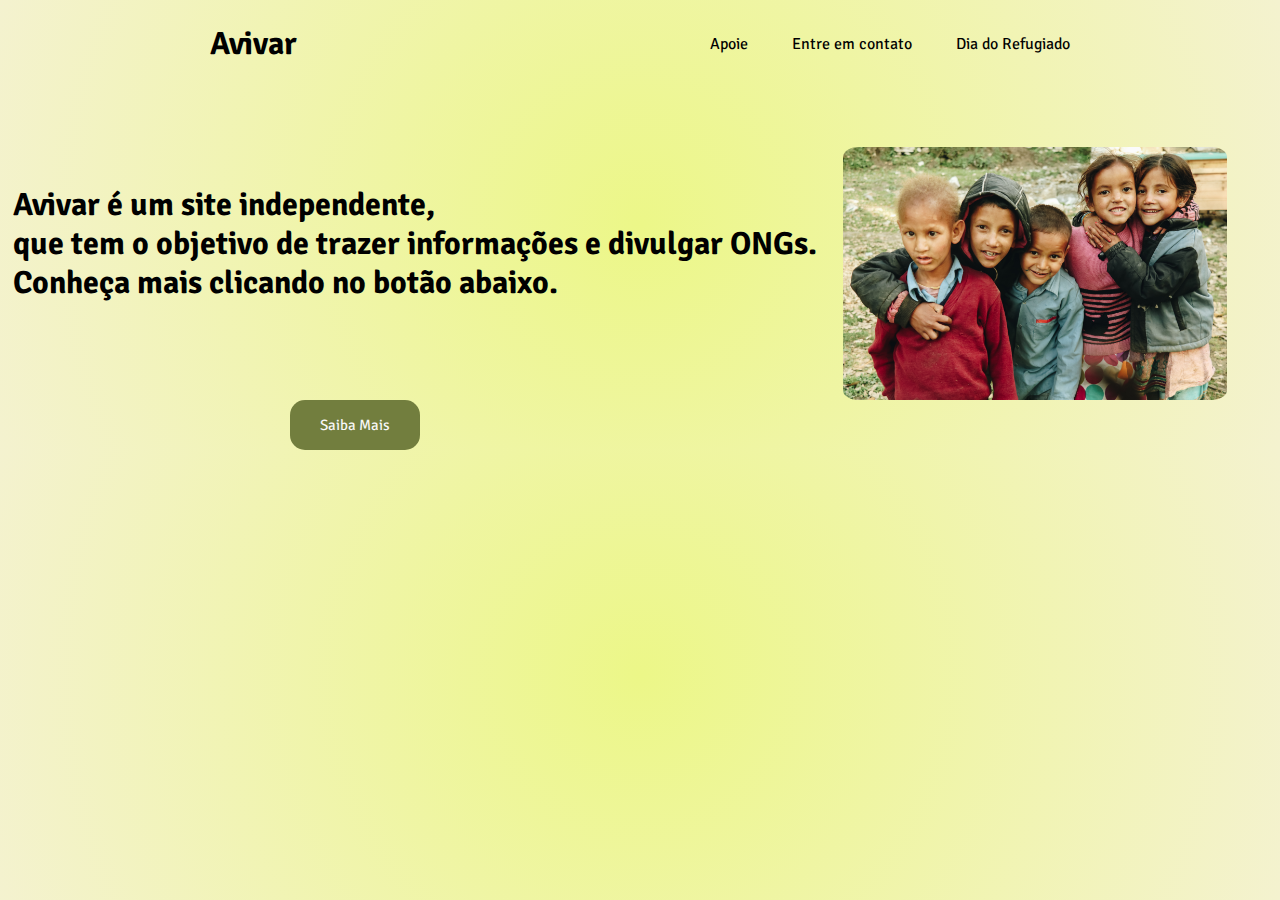
<file: Dia do Refugiado/index.html>
<!DOCTYPE html>
<html lang="pt-br">

<head>
    <meta charset="UTF-8">
    <meta name="viewport" content="width=device-width, initial-scale=1.0">
    <title>Dia do Refugiado</title>
    <link rel="stylesheet" href="style.css">
</head>

<body>
    <header class="cabecalho">
        <a href="index.html">
            <h1 class="avivar">Avivar</h1>
        </a>
        <nav class="menu">
            <a href="apoie.html" class="menu-item">Apoie</a>
            <a href="faleconosco.html" class="menu-item">Entre em contato</a>
            <a href="diadorefugiado.html" class="menu-item">Dia do Refugiado</a>
        </nav>
    </header>

    <main class="conteudo">
        <section class="conteudo-sec">
            <div class="conteudo-principal">
                <h1 class="conteudo-avivar">Avivar é um site independente,<p> que tem o objetivo de trazer informações e
                        divulgar ONGs.
                    <p>Conheça mais clicando no botão abaixo.
                </h1>
                <img class="refugiados" src="fotos/siddhant-soni-CvqCzwVOhCM-unsplash.jpg" width="30%">
            </div>

            <div class="btn">
                <a href="saibamais.html"> <button id="btnn">Saiba Mais</button> </a>
            </div>
        </section>

    </main>
</body>

</html>
</file>
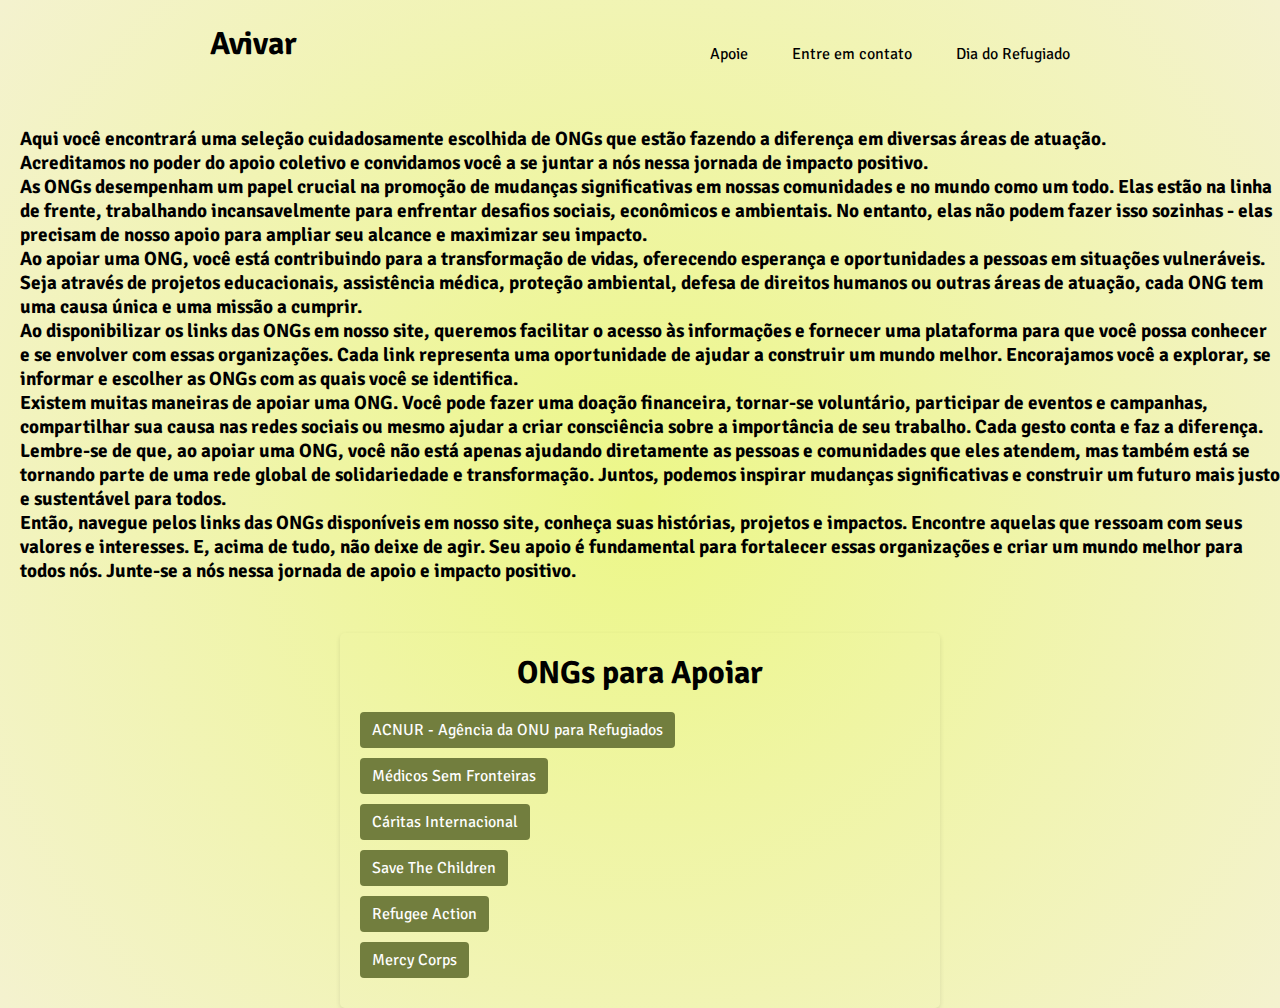
<file: Dia do Refugiado/apoie.html>
<!DOCTYPE html>
<html lang="pt-br">

<head>
    <meta charset="UTF-8">
    <meta http-equiv="X-UA-Compatible" content="IE=edge">
    <meta name="viewport" content="width=device-width, initial-scale=1.0">
    <title>Apoie a Causa</title>
    <link rel="stylesheet" href="styleap.css">
</head>

<body>
    <header class="cabecalho">
        <a href="index.html">
            <h1 class="avivar">Avivar</h1>
        </a>
        <nav class="menu">
            <a href="apoie.html" class="menu-item">Apoie</a>
            <a href="faleconosco.html" class="menu-item">Entre em contato</a>
            <a href="diadorefugiado.html" class="menu-item">Dia do Refugiado</a>
        </nav>
    </header>
    <section>
        <h2 class="texto">Aqui você encontrará uma seleção cuidadosamente escolhida de ONGs que estão fazendo a
            diferença em diversas áreas de atuação.<br> Acreditamos no poder do apoio coletivo e convidamos você a se juntar a nós nessa
            jornada de impacto positivo.<p></p>

            As ONGs desempenham um papel crucial na promoção de mudanças significativas em nossas comunidades e no mundo
            como um todo. Elas estão na linha de frente, trabalhando incansavelmente para enfrentar desafios sociais,
            econômicos e ambientais. No entanto, elas não podem fazer isso sozinhas - elas precisam de nosso apoio para
            ampliar seu alcance e maximizar seu impacto.<p></p>

            Ao apoiar uma ONG, você está contribuindo para a transformação de vidas, oferecendo esperança e
            oportunidades a pessoas em situações vulneráveis. Seja através de projetos educacionais, assistência médica,
            proteção ambiental, defesa de direitos humanos ou outras áreas de atuação, cada ONG tem uma causa única e
            uma missão a cumprir.<p></p>

            Ao disponibilizar os links das ONGs em nosso site, queremos facilitar o acesso às informações e fornecer uma
            plataforma para que você possa conhecer e se envolver com essas organizações. Cada link representa uma
            oportunidade de ajudar a construir um mundo melhor. Encorajamos você a explorar, se informar e escolher as
            ONGs com as quais você se identifica.<p></p>


            Existem muitas maneiras de apoiar uma ONG. Você pode fazer uma doação financeira, tornar-se voluntário,
            participar de eventos e campanhas, compartilhar sua causa nas redes sociais ou mesmo ajudar a criar
            consciência sobre a importância de seu trabalho. Cada gesto conta e faz a diferença.<p></p>


            Lembre-se de que, ao apoiar uma ONG, você não está apenas ajudando diretamente as pessoas e comunidades que
            eles atendem, mas também está se tornando parte de uma rede global de solidariedade e transformação. Juntos,
            podemos inspirar mudanças significativas e construir um futuro mais justo e sustentável para todos.<p></p>


            Então, navegue pelos links das ONGs disponíveis em nosso site, conheça suas histórias, projetos e impactos.
            Encontre aquelas que ressoam com seus valores e interesses. E, acima de tudo, não deixe de agir. Seu apoio é
            fundamental para fortalecer essas organizações e criar um mundo melhor para todos nós. Junte-se a nós nessa
            jornada de apoio e impacto positivo.<p></p>
        </h2>
    </section>
    <div class="container">
        <h1>ONGs para Apoiar</h1>
        <ul class="ong-list">
            <li class="ong-list-item">
                <a class="ong-link" href="https://www.acnur.org/">ACNUR - Agência da ONU para Refugiados</a>
            </li>
            <li class="ong-list-item">
                <a class="ong-link" href="https://www.msf.org.br/">Médicos Sem Fronteiras</a>
            </li>
            <li class="ong-list-item">
                <a class="ong-link" href="https://www.caritas.org/">Cáritas Internacional</a>
            </li>
            <li class="ong-list-item">
                <a class="ong-link" href="https://www.savethechildren.org/">Save The Children</a>
            </li>
            <li class="ong-list-item">
                <a class="ong-link" href="https://www.refugee-action.org.uk/">Refugee Action</a>
            </li>
            <li class="ong-list-item">
                <a class="ong-link" href="https://www.mercycorps.org/">Mercy Corps</a>
            </li>

        </ul>
    </div>
</body>

</html>
</file>
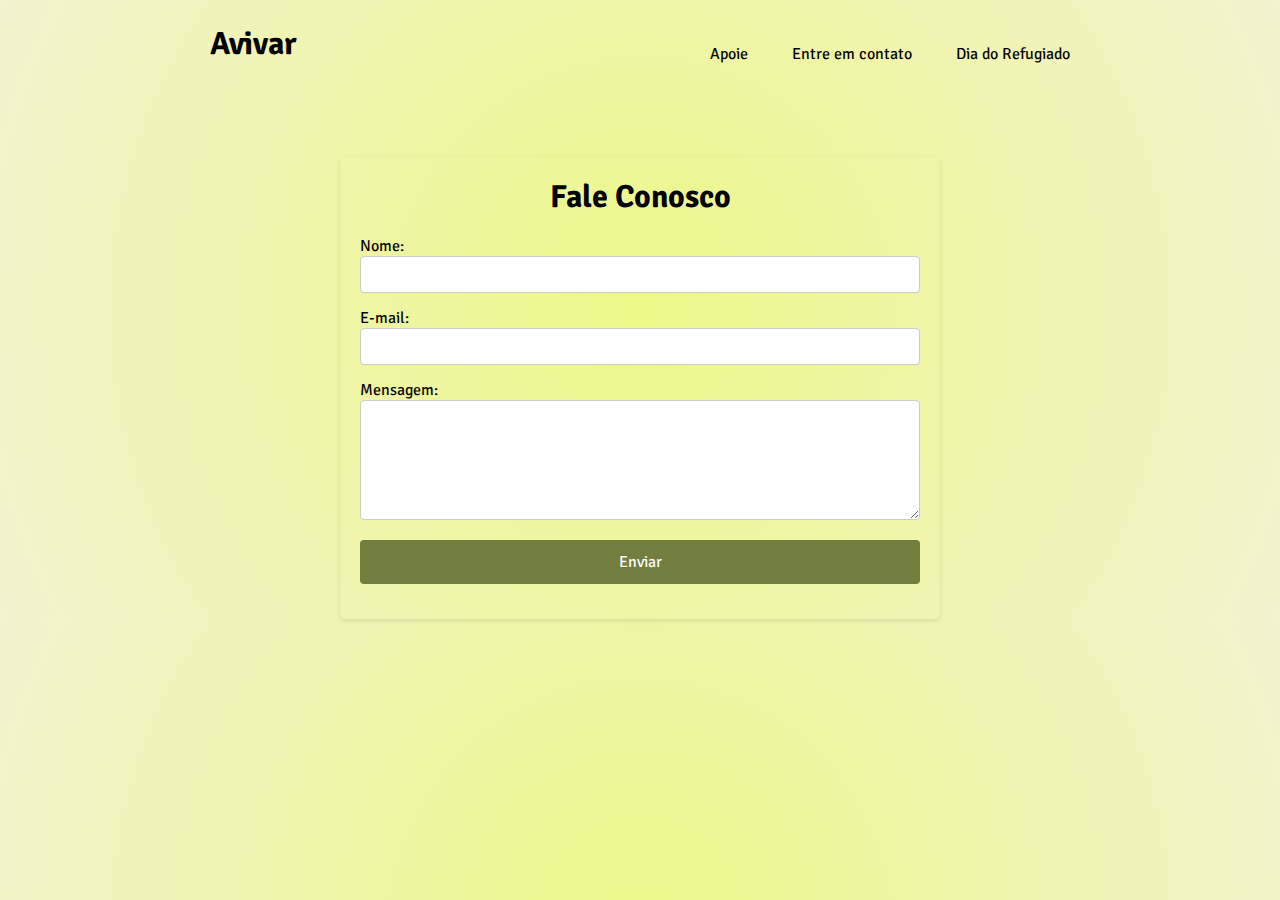
<file: Dia do Refugiado/faleconosco.html>
<!DOCTYPE html>
<html lang="en">
<head>
    <meta charset="UTF-8">
    <meta http-equiv="X-UA-Compatible" content="IE=edge">
    <meta name="viewport" content="width=device-width, initial-scale=1.0">
    <title>Fale Conosco</title>
    <link rel="stylesheet" href="stylefc.css">

<head>
    <title>Fale Conosco</title>

</head>

<body>
    <header class="cabecalho">
        <a href="index.html">
            <h1 class="avivar">Avivar</h1>
        </a>
        <nav class="menu">
            <a href="apoie.html" class="menu-item">Apoie</a>
            <a href="faleconosco.html" class="menu-item">Entre em contato</a>
            <a href="diadorefugiado.html" class="menu-item">Dia do Refugiado</a>
        </nav>
    </header>

    <div class="container">
        <h1>Fale Conosco</h1>
        <form action="#" method="POST">
            <label for="name">Nome:</label>
            <input type="text" id="name" name="name" required>

            <label for="email">E-mail:</label>
            <input type="email" id="email" name="email" required>

            <label for="message">Mensagem:</label>
            <textarea id="message" name="message" required></textarea>

            <input type="submit" value="Enviar">
        </form>
    </div>
</body>

</html>
</file>
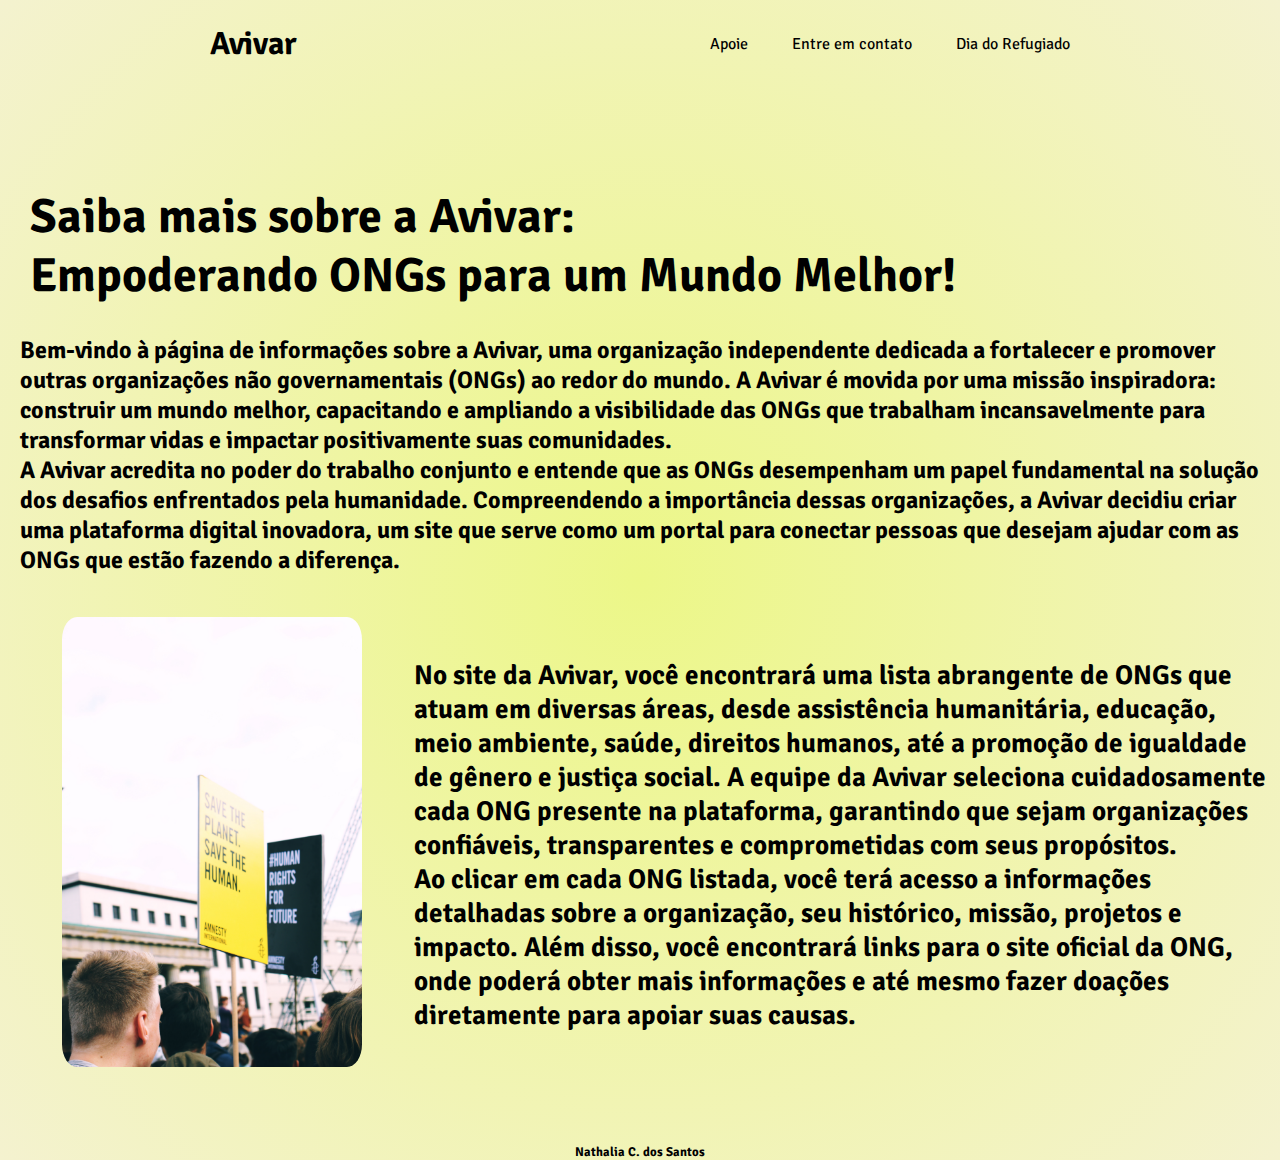
<file: Dia do Refugiado/saibamais.html>
<!DOCTYPE html>
<html lang="en">

<head>
    <meta charset="UTF-8">
    <meta http-equiv="X-UA-Compatible" content="IE=edge">
    <meta name="viewport" content="width=device-width, initial-scale=1.0">
    <link rel="stylesheet" href="stylesm.css">
    <title>Conheça a Avivar</title>
</head>

<body>
    <header class="cabecalho">
        <a href="index.html"> <h1 class="avivar">Avivar</h1> </a>
        <nav class="menu">
            <a href="apoie.html" class="menu-item">Apoie</a>
            <a href="faleconosco.html" class="menu-item">Entre em contato</a>
            <a href="diadorefugiado.html" class="menu-item">Dia do Refugiado</a>
        </nav>
    </header>

    <main>
        <section class="empoderando">
            <h1 class="sbe">
                Saiba mais sobre a Avivar: <p></p> Empoderando ONGs para um Mundo Melhor!<p>
            </h1>

            <h2 class="missao">Bem-vindo à página de informações sobre a Avivar, uma organização independente dedicada a
                fortalecer e
                promover outras organizações não governamentais (ONGs) ao redor do mundo. A Avivar é movida por uma
                missão inspiradora: construir um mundo melhor, capacitando e ampliando a visibilidade das ONGs que
                trabalham incansavelmente para transformar vidas e impactar positivamente suas comunidades.<p>

                    A Avivar acredita no poder do trabalho conjunto e entende que as ONGs desempenham um papel
                    fundamental na solução dos desafios enfrentados pela humanidade. Compreendendo a importância dessas
                    organizações, a Avivar decidiu criar uma plataforma digital inovadora, um site que serve como um
                    portal para conectar pessoas que desejam ajudar com as ONGs que estão fazendo a diferença.

            </h2>

        </section>
        <section class="tabela">
            <table border="0">
                <tr>
                    <td> <img class="imagem1" src="fotos/christian-lue-J1cX5fMuEGE-unsplash.jpg" width="300"></td>
                    <td>
                        <h1 class="poder">No site da Avivar, você encontrará uma lista abrangente de ONGs que atuam em
                            diversas
                            áreas, desde assistência humanitária, educação, meio ambiente, saúde, direitos humanos, até
                            a
                            promoção de igualdade de gênero e justiça social. A equipe da Avivar seleciona
                            cuidadosamente
                            cada
                            ONG presente na plataforma, garantindo que sejam organizações confiáveis, transparentes e
                            comprometidas com seus propósitos.<p></p>
                            Ao clicar em cada ONG listada, você terá acesso a informações detalhadas sobre a
                            organização,
                            seu
                            histórico, missão, projetos e impacto. Além disso, você encontrará links para o site oficial
                            da
                            ONG,
                            onde poderá obter mais informações e até mesmo fazer doações diretamente para apoiar suas
                            causas. </h1>
                        </th>
                </tr>
            </table>
        </section>

    </main>
    <footer class="rodape">
        <h3 class="final">Nathalia C. dos Santos</h3>
    </footer>
</body>

</html>
</file>
<file: Dia do Refugiado/style.css>
@import url('https://fonts.googleapis.com/css2?family=Signika+Negative:wght@500&family=Titillium+Web:wght@200;300&display=swap');

  * {
      margin: 0;
      padding: 0;
      box-sizing: border-box;
      text-decoration: none;
  }

  body {
      font-family: 'Signika Negative', sans-serif;
      font-size: 100%;
      background: rgb(236, 247, 136);
      background: -moz-radial-gradient(circle, rgba(236, 247, 136, 1) 0%, rgba(244, 242, 207, 1) 100%);
      background: -webkit-radial-gradient(circle, rgba(236, 247, 136, 1) 0%, rgba(244, 242, 207, 1) 100%);
      background: radial-gradient(circle, rgba(236, 247, 136, 1) 0%, rgba(244, 242, 207, 1) 100%);
      filter: progid:DXImageTransform.Microsoft.gradient(startColorstr="#ecf788", endColorstr="#f4f2cf", GradientType=1);
  }


  .cabecalho {
      display: flex;
      flex-direction: row;
      align-items: center;
      justify-content: space-around;
      padding: 24px;
  }

  .conteudo-principal {
      display: flex;
      flex-direction: row;
      align-items: center;
      justify-content: space-around;

  }

  .refugiados {
      margin-right: 40px;
      margin-top: 60px;
      border-radius: 4%;
  }

  .menu-item {
      margin-left: 40px;
  }


  #btnn {
      border: 2px solid rgb(0, 0, 0);
      padding: 10px;
      border-radius: 15px;
      margin-left: 290px;
      width: 130px;
      height: 50px;
      border: none;
      font-family: 'Signika Negative', sans-serif;
      font-size: 15px;
      cursor: pointer;
  }

  #btnn {
      background-color: rgb(114, 126, 62);
      color: rgb(248, 248, 248);
  }

  .a:link, .menu-item, .avivar {
    color: #000000;
      text-decoration: none;
  }

  .a:visited, .menu-item, .avivar  {
    color: rgb(0, 0, 0)
  }
</file>
<file: Dia do Refugiado/styleap.css>
@import url('https://fonts.googleapis.com/css2?family=Signika+Negative:wght@500&family=Titillium+Web:wght@200;300&display=swap');

*{
  margin: 0;
  padding: 0;
  box-sizing: border-box;
  text-decoration: none;
}

body {
    font-family: 'Signika Negative', sans-serif;
    font-size: 100%;
    background: rgb(236,247,136);
    background: -moz-radial-gradient(circle, rgba(236,247,136,1) 0%, rgba(244,242,207,1) 100%);
    background: -webkit-radial-gradient(circle, rgba(236,247,136,1) 0%, rgba(244,242,207,1) 100%);
    background: radial-gradient(circle, rgba(236,247,136,1) 0%, rgba(244,242,207,1) 100%);
    filter: progid:DXImageTransform.Microsoft.gradient(startColorstr="#ecf788",endColorstr="#f4f2cf",GradientType=1);
}

.cabecalho{
    display: flex;
    flex-direction: row;
    align-items: center;
    justify-content: space-around;
    padding: 24px;
}

.menu-item{
    margin-left: 40px;
 }

.container {
    max-width: 600px;
    margin: 0 auto;
    padding: 20px;
    box-shadow: 0 2px 5px rgba(0, 0, 0, 0.1);
    border-radius: 5px;
    margin-top: 50px;
}

h1 {
    text-align: center;
    margin-bottom: 20px;
}

h2{
    margin-left: 20px;
    margin-top: 20px;
    font-size: 120%;
}
.ong-list {
    list-style-type: none;
    padding: 0;
}

.ong-list-item {
    margin-bottom: 10px;
}

.ong-link {
    display: inline-block;
    padding: 8px 12px;
    background-color:  rgb(114, 126, 62);
    color: #ffffff;
    text-decoration: none;
    border-radius: 4px;
}

.ong-link:hover {
    background-color:  rgb(114, 126, 62);
}

.a:link, .menu-item, .avivar {
    color: #000000;
      text-decoration: none;
  }

  .a:visited, .menu-item, .avivar  {
    color: rgb(0, 0, 0)
  }
</file>
<file: Dia do Refugiado/stylefc.css>
@import url('https://fonts.googleapis.com/css2?family=Signika+Negative:wght@500&family=Titillium+Web:wght@200;300&display=swap');

* {
    margin: 0;
    padding: 0;
    box-sizing: border-box;
    text-decoration: none;
}

body {
    font-family: 'Signika Negative', sans-serif;
    font-size: 100%;
    background: rgb(236,247,136);
    background: -moz-radial-gradient(circle, rgba(236,247,136,1) 0%, rgba(244,242,207,1) 100%);
    background: -webkit-radial-gradient(circle, rgba(236,247,136,1) 0%, rgba(244,242,207,1) 100%);
    background: radial-gradient(circle, rgba(236,247,136,1) 0%, rgba(244,242,207,1) 100%);
    filter: progid:DXImageTransform.Microsoft.gradient(startColorstr="#ecf788",endColorstr="#f4f2cf",GradientType=1);
}

.container {
    max-width: 600px;
    margin: 0 auto;
    padding: 20px;
    box-shadow: 0 2px 5px rgba(0, 0, 0, 0.1);
    border-radius: 5px;
    margin-top: 50px;
}

h1 {
    text-align: center;
    margin-bottom: 20px;
}

input,
textarea {
    width: 100%;
    padding: 10px;
    margin-bottom: 15px;
    border: 1px solid #ccc;
    border-radius: 4px;
}

textarea {
    height: 120px;
}

input[type="submit"] {
    background-color:#727e3e;
    color: #fff;
    border: none;
    padding: 12px 20px;
    cursor: pointer;
    border-radius: 4px;
    font-size: 16px;
    font-family: 'Signika Negative', sans-serif;
}

input[type="submit"]:hover {
    background-color: #727e3e;
}

.cabecalho{
    display: flex;
    flex-direction: row;
    align-items: center;
    justify-content: space-around;
    padding: 24px;
}

.menu-item{
    margin-left: 40px;
 }

 .a:link, .menu-item, .avivar {
    color: #000000;
      text-decoration: none;
  }

  .a:visited, .menu-item, .avivar  {
    color: rgb(0, 0, 0)
  }
</file>
<file: Dia do Refugiado/stylesm.css>
@import url('https://fonts.googleapis.com/css2?family=Signika+Negative:wght@500&family=Titillium+Web:wght@200;300&display=swap');

* {
    margin: 0;
    padding: 0;
    box-sizing: border-box;
    text-decoration: none;
}

body {
    font-family: 'Signika Negative', sans-serif;
    font-size: 100%;
    text-decoration: none;
    background: rgb(236, 247, 136);
    background: -moz-radial-gradient(circle, rgba(236, 247, 136, 1) 0%, rgba(244, 242, 207, 1) 100%);
    background: -webkit-radial-gradient(circle, rgba(236, 247, 136, 1) 0%, rgba(244, 242, 207, 1) 100%);
    background: radial-gradient(circle, rgba(236, 247, 136, 1) 0%, rgba(244, 242, 207, 1) 100%);
    filter: progid:DXImageTransform.Microsoft.gradient(startColorstr="#ecf788", endColorstr="#f4f2cf", GradientType=1);
}

.cabecalho {
    display: flex;
    flex-direction: row;
    align-items: center;
    justify-content: space-around;
    padding: 24px;
    text-decoration: none;
}

.menu-item {
    margin-left: 40px;

}

.sbe {
    margin-bottom: 30px;
    margin-left: 30px;
    margin-top: 100px;
    font-size: 300%;
}

.missao {
    margin-top: 20px;
    margin-bottom: 40px;
    margin-left: 20px;
    font-size: 150%;
}

.imagem1{
   margin-left: 40px;
   border-radius: 5%;
}

.tabela{
    margin-left: 20px;
}

.poder{
    margin-left: 50px;
    margin-top: 0%;
    font-size: 170%;
}

.rodape{
    justify-content: center;
}

.final{
    text-align: center;
    font-size: 80%;
    margin-top: 70px;
}

.a:link, .menu-item, .avivar {
    color: #000000;
      text-decoration: none;
  }

  .a:visited, .menu-item, .avivar  {
    color: rgb(0, 0, 0)
  }
</file>
